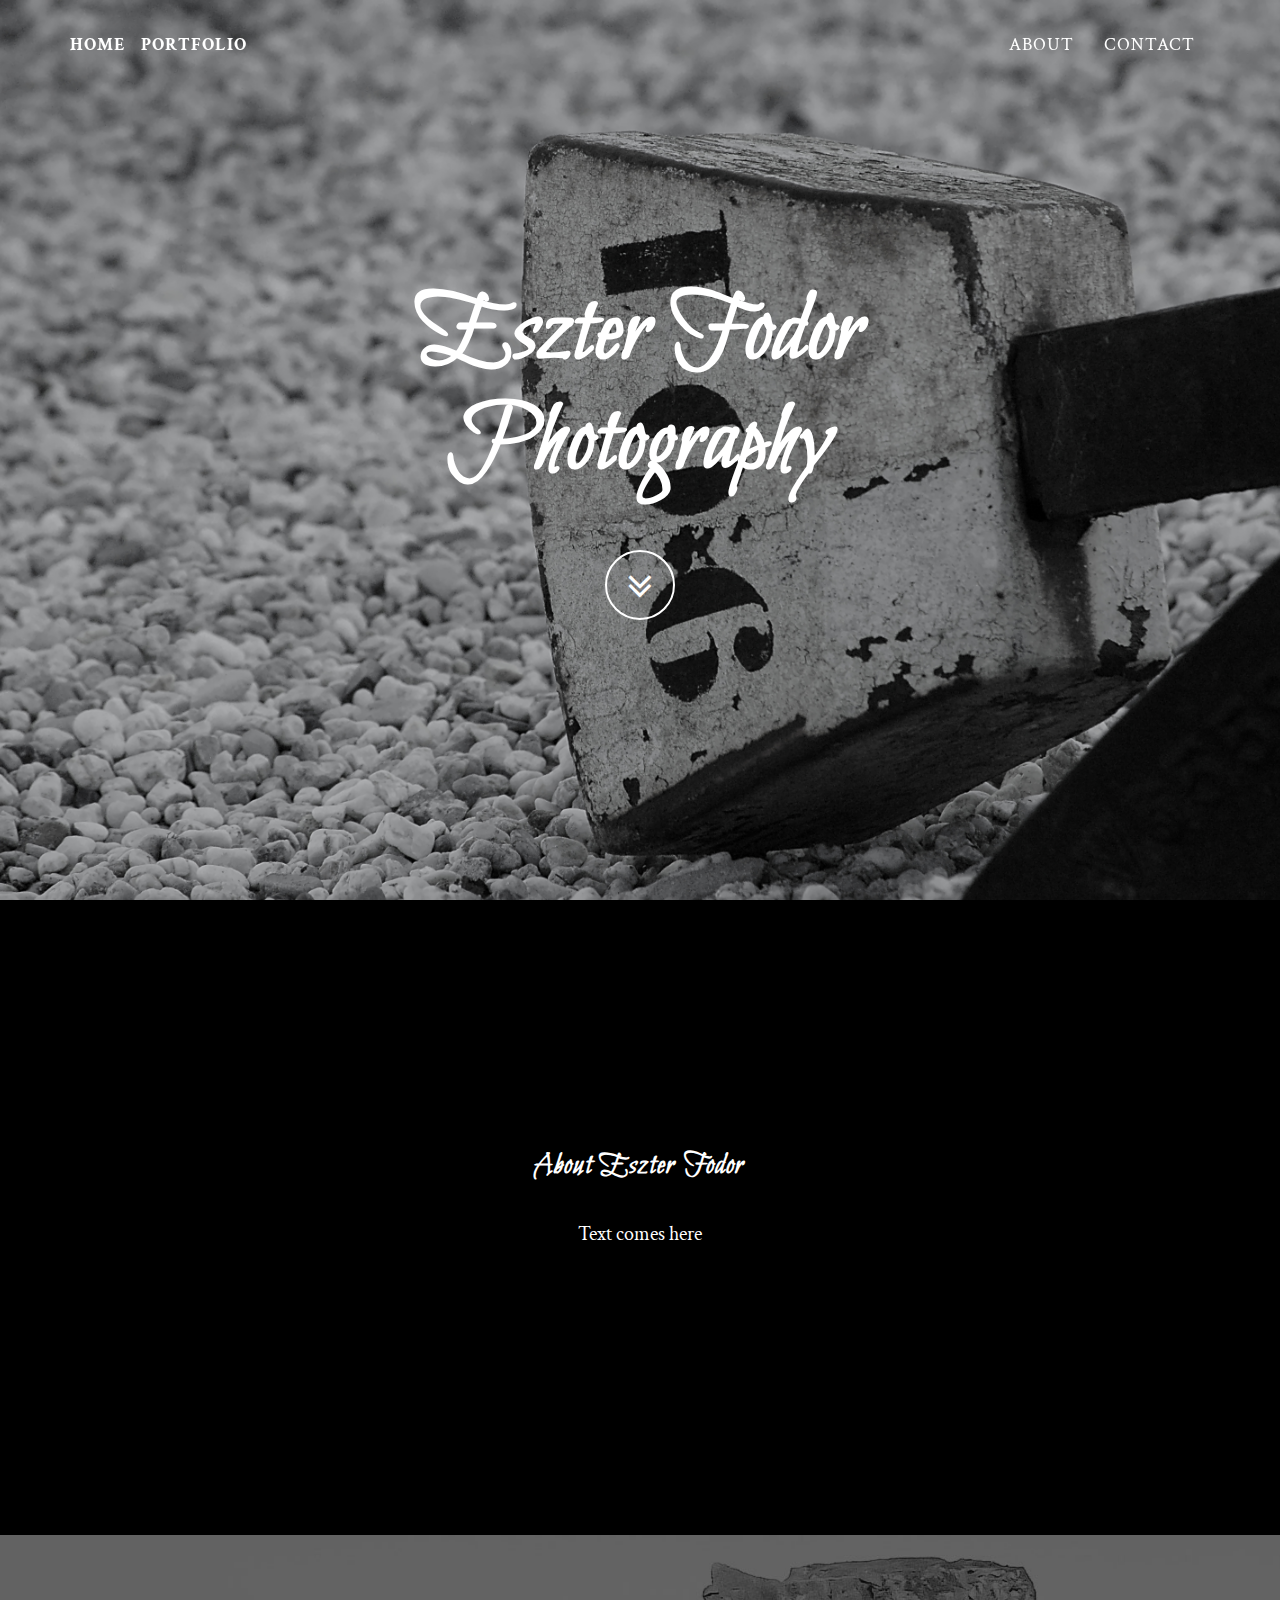
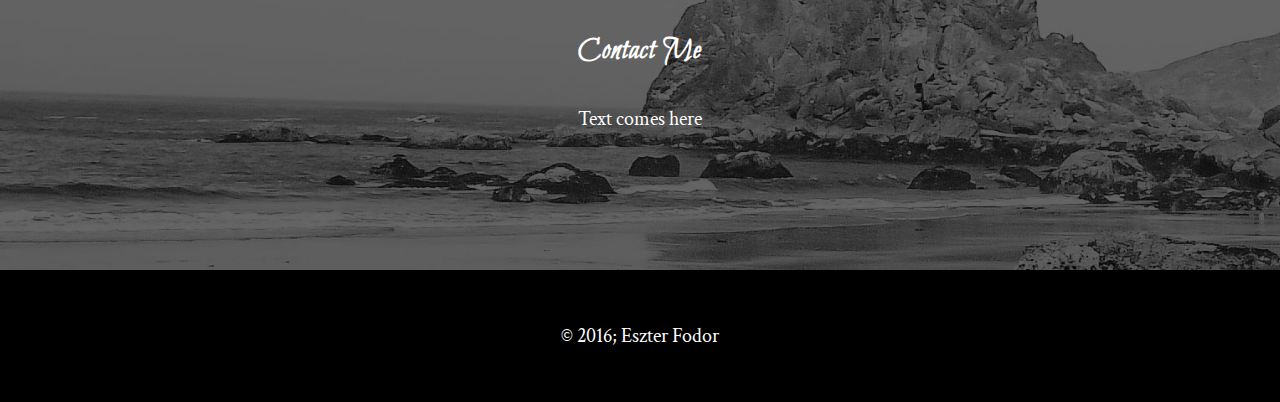
<file: index.html>
<!DOCTYPE html>
<html lang="nl">

<head>
    <meta charset="utf-8">
    <meta name="viewport" content="width=device-width, initial-scale=1.0, user-scalable=no">
    <meta name="description" content="">
    <meta name="author" content="Eszter Fodor">
    

    <meta property="og:url" content="http://eszterfodor.com" />
    <meta property="og:title" content="Eszter Fodor Photography" />
    <meta property="og:description" content="My journey in the world of photography" />
    <meta property="og:image" content="" />
    <meta property="og:type" content="website" />
    <meta property="og:site_name" content="Eszter Fodor Photography" />
    <meta property='og:locale' content='nl_nl'/>

    <title>Eszter Fodor Photography</title>

    <!-- Bootstrap Core CSS -->
    <link href="css/bootstrap.min.css" rel="stylesheet">

    <!-- Custom CSS -->
    <link href="css/grayscale.css" rel="stylesheet">

    <!-- Custom Fonts -->
    <link href="font-awesome/css/font-awesome.min.css" rel="stylesheet" type="text/css">
    <link href='https://fonts.googleapis.com/css?family=Bilbo Swash Caps' rel='stylesheet' type='text/css'>
    <link href="http://fonts.googleapis.com/css?family=Lora:400,700,400italic,700italic" rel="stylesheet" type="text/css">
    <link href="http://fonts.googleapis.com/css?family=Crimson Text" rel="stylesheet" type="text/css">

    <!-- HTML5 Shim and Respond.js IE8 support of HTML5 elements and media queries -->
    <!-- WARNING: Respond.js doesn't work if you view the page via file:// -->
    <!--[if lt IE 9]>
        <script src="https://oss.maxcdn.com/libs/html5shiv/3.7.0/html5shiv.js"></script>
        <script src="https://oss.maxcdn.com/libs/respond.js/1.4.2/respond.min.js"></script>
    <![endif]-->
</head>

<body id="page-top" data-spy="scroll" data-target=".navbar-fixed-top">

    <!-- Navigation -->
    <nav class="navbar navbar-custom navbar-fixed-top" role="navigation">
        <div class="container">
            <div class="navbar-header">
                <button type="button" class="navbar-toggle" data-toggle="collapse" data-target=".navbar-main-collapse">
                    <i class="fa fa-bars"></i>
                </button>
            </div>
            <a class="navbar-brand page-scroll" href="#page-top">Home</a>
            <a class="navbar-brand page-scroll" href="portfolio.html">Portfolio</a>


            <!-- Collect the nav links, forms, and other content for toggling -->
            <div class="collapse navbar-collapse navbar-right navbar-main-collapse">
                <ul class="nav navbar-nav">
                    <!-- Hidden li included to remove active class from about link when scrolled up past about section -->
                    <li class="hidden">
                        <a href="#page-top"></a>
                    </li>
                    <li>
                        <a class="page-scroll" href="#about">About</a>
                    </li>
                    <li>
                        <a class="page-scroll" href="#contact">Contact</a>
                    </li>
                </ul>
            </div>
            <!-- /.navbar-collapse -->
        </div>
        <!-- /.container -->
    </nav>

    <!-- Intro Header -->
    <header class="intro">
        <div class="intro-body">
            <div class="container">
                <div class="row">
                    <div class="col-md-8 col-md-offset-2">
                        <h1 class="brand-heading">Eszter Fodor Photography</h1>
                        <a href="#about" class="btn btn-circle page-scroll">
                            <i class="fa fa-angle-double-down animated"></i>
                        </a>
                    </div>
                </div>
            </div>
        </div>
    </header>

    <!-- About Section -->
    <section id="about" class="container content-section text-center">
        <div class="row">
            <div class="col-lg-8 col-lg-offset-2">
                <h2>About Eszter Fodor</h2>
                <p>Text comes here</p>
            </div>
        </div>
    </section>
 
	<!-- Contact Section -->
    <section id="contact" class="content-section text-center">
    	<div class="gray-section">
	        	<div class="container">
		            <div class="col-lg-8 col-lg-offset-2">
		                <h2>Contact Me</h2>
		                <p>Text comes here</p>
		            </div>
		        </div>
	    </div>
    </section>

    <!-- Footer -->
    <footer>
        <div class="container text-center">
            <p>&copy; 2016; Eszter Fodor</p>
        </div>
    </footer>

    <!-- jQuery -->
    <script src="js/jquery.js"></script>

    <!-- Bootstrap Core JavaScript -->
    <script src="js/bootstrap.min.js"></script>

    <!-- Plugin JavaScript -->
    <script src="js/jquery.easing.min.js"></script>

    <!-- Custom Theme JavaScript -->
    <script src="js/grayscale.js"></script>

</body>

</html>
</file>
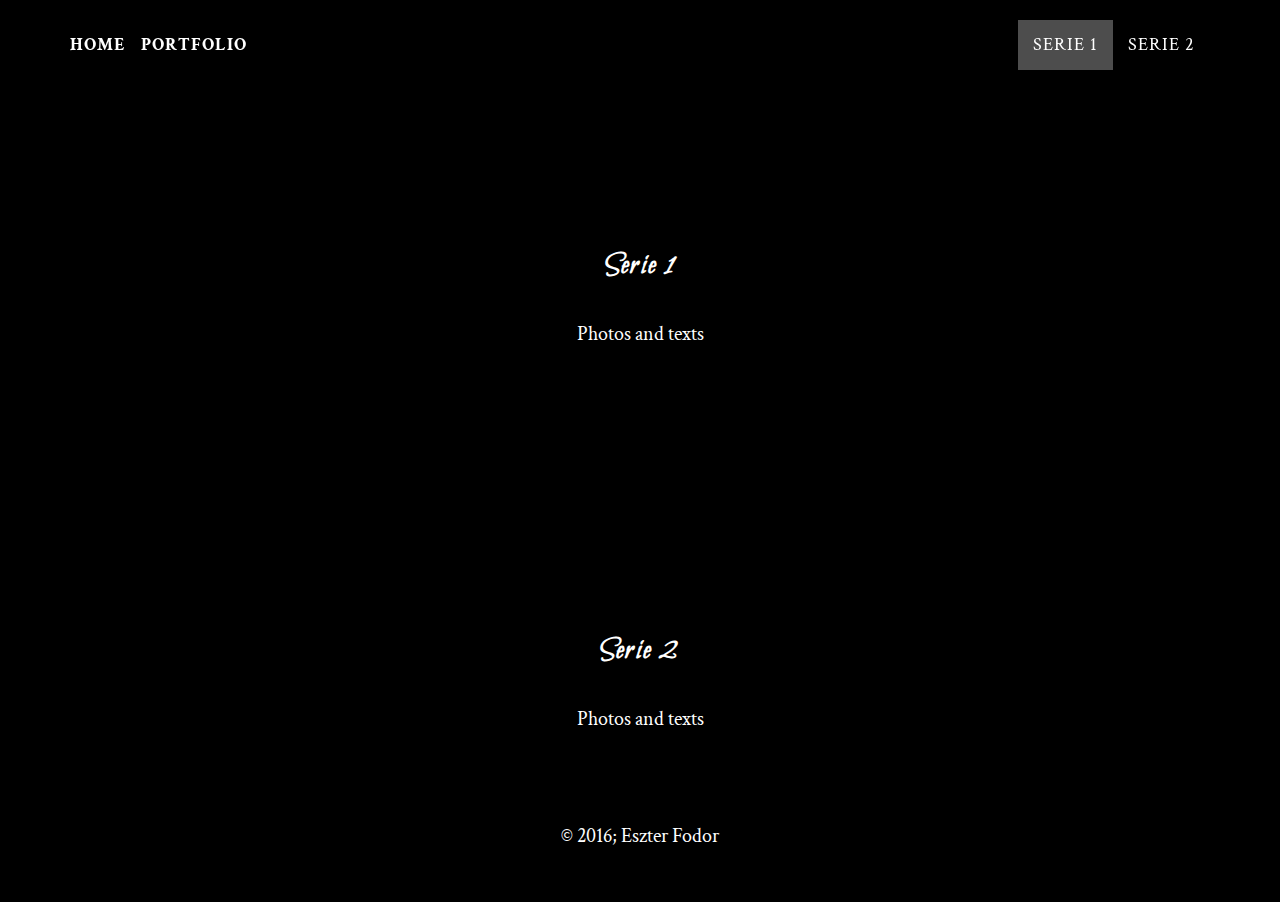
<file: portfolio.html>
<!DOCTYPE html>
<html lang="nl">

<head>
    <meta charset="utf-8">
    <meta name="viewport" content="width=device-width, initial-scale=1.0, user-scalable=no">
    <meta name="description" content="">
    <meta name="author" content="Eszter Fodor">

    <title>Eszter Fodor Portfolio</title>

    <!-- Bootstrap Core CSS -->
    <link href="css/bootstrap.min.css" rel="stylesheet">

    <!-- Custom CSS -->
    <link href="css/grayscale.css" rel="stylesheet">

    <!-- Custom Fonts -->
    <link href="font-awesome/css/font-awesome.min.css" rel="stylesheet" type="text/css">
    <link href='https://fonts.googleapis.com/css?family=Bilbo Swash Caps' rel='stylesheet' type='text/css'>
    <link href="http://fonts.googleapis.com/css?family=Lora:400,700,400italic,700italic" rel="stylesheet" type="text/css">
    <link href="http://fonts.googleapis.com/css?family=Crimson Text" rel="stylesheet" type="text/css">

    <!-- HTML5 Shim and Respond.js IE8 support of HTML5 elements and media queries -->
    <!-- WARNING: Respond.js doesn't work if you view the page via file:// -->
    <!--[if lt IE 9]>
        <script src="https://oss.maxcdn.com/libs/html5shiv/3.7.0/html5shiv.js"></script>
        <script src="https://oss.maxcdn.com/libs/respond.js/1.4.2/respond.min.js"></script>
    <![endif]-->
</head>

<body id="page-top" data-spy="scroll" data-target=".navbar-fixed-top">

<!-- Navigation -->
    <nav class="navbar navbar-custom navbar-fixed-top" role="navigation">
        <div class="container">
            <div class="navbar-header">
                <button type="button" class="navbar-toggle" data-toggle="collapse" data-target=".navbar-main-collapse">
                    <i class="fa fa-bars"></i>
                </button>
            </div>
            <a class="navbar-brand page-scroll" href="index.html">Home</a>
            <a class="navbar-brand page-scroll" href="portfolio.html">Portfolio</a>


            <!-- Collect the nav links, forms, and other content for toggling -->
            <div class="collapse navbar-collapse navbar-right navbar-main-collapse">
                <ul class="nav navbar-nav">
                    <!-- Hidden li included to remove active class from about link when scrolled up past about section -->
                    <li class="hidden">
                        <a href="#page-top"></a>
                    </li>
                    <li>
                        <a class="page-scroll" href="#serie1">Serie 1</a>
                    </li>
                    <li>
                        <a class="page-scroll" href="#serie2">Serie 2</a>
                    </li>
                </ul>
            </div>
            <!-- /.navbar-collapse -->
        </div>
        <!-- /.container -->
    </nav>

    <section id="serie1" class="container content-section text-center">
        <div class="row">
            <div class="col-lg-8 col-lg-offset-2">
                <h2>Serie 1</h2>
                <p>Photos and texts</p>
            </div>
        </div>
    </section>


    <section id="serie2" class="container content-section text-center">
        <div class="row">
            <div class="col-lg-8 col-lg-offset-2">
                <h2>Serie 2</h2>
                <p>Photos and texts</p>
            </div>
        </div>
    </section>

    <!-- Footer -->
    <footer>
        <div class="container text-center">
            <p>&copy; 2016; Eszter Fodor</p>
        </div>
    </footer>

    <!-- jQuery -->
    <script src="js/jquery.js"></script>

    <!-- Bootstrap Core JavaScript -->
    <script src="js/bootstrap.min.js"></script>

    <!-- Plugin JavaScript -->
    <script src="js/jquery.easing.min.js"></script>

    <!-- Custom Theme JavaScript -->
    <script src="js/grayscale.js"></script>


</body>
</html>
</file>
<file: css/grayscale.css>
/*!
 * Start Bootstrap - Grayscale Bootstrap Theme (http://startbootstrap.com)
 * Code licensed under the Apache License v2.0.
 * For details, see http://www.apache.org/licenses/LICENSE-2.0.
 */

body {
    width: 100%;
    height: 100%;
    font-family: 'Crimson Text';
    color: #fff;
    background-color: #000;
}

html {
    width: 100%;
    height: 100%;
}

h1,
h2,
h3,
h4,
h5,
h6 {
    font-family: 'Bilbo Swash Caps', cursive;
    margin: 0 0 35px;
    font-weight: 700;
    letter-spacing: 1px;
}

p {
    margin: 0 0 25px;
    font-size: 18px;
    line-height: 1.5;
}

@media(min-width:768px) {
    p {
        margin: 0 0 35px;
        font-size: 20px;
        line-height: 1.6;
    }
}

a {
    color: #42dca3;
    -webkit-transition: all .2s ease-in-out;
    -moz-transition: all .2s ease-in-out;
    transition: all .2s ease-in-out;
}

a:hover,
a:focus {
    text-decoration: none;
    color: #1d9b6c;
}

.light {
    font-weight: 400;
}

.navbar-custom {
    margin-bottom: 0;
    border-bottom: 1px solid rgba(255,255,255,.3);
    text-transform: uppercase;
    font-family: 'Crimson Text';
    background-color: #000;
}

.navbar-custom .navbar-brand {
    font-weight: 700;
}

.navbar-custom .navbar-brand:focus {
    outline: 0;
}

.navbar-custom .navbar-brand .navbar-toggle {
    padding: 4px 6px;
    font-size: 16px;
    color: #fff;
}

.navbar-custom .navbar-brand .navbar-toggle:focus,
.navbar-custom .navbar-brand .navbar-toggle:active {
    outline: 0;
}

.navbar-custom a {
    color: #fff;
}

.navbar-custom .nav li a {
    font-size: 18px;
    -webkit-transition: background .3s ease-in-out;
    -moz-transition: background .3s ease-in-out;
    transition: background .3s ease-in-out;
}

.navbar-custom .nav li a:hover {
    outline: 0;
    color: rgba(255,255,255,.8);
    background-color: transparent;
}

.navbar-custom .nav li a:focus,
.navbar-custom .nav li a:active {
    outline: 0;
    background-color: transparent;
}

.navbar-custom .nav li.active {
    outline: 0;
}

.navbar-custom .nav li.active a {
    background-color: rgba(255,255,255,.3);
}

.navbar-custom .nav li.active a:hover {
    color: #fff;
}

@media(min-width:768px) {
    .navbar-custom {
        padding: 20px 0;
        border-bottom: 0;
        letter-spacing: 1px;
        background: 0 0;
        -webkit-transition: background .5s ease-in-out,padding .5s ease-in-out;
        -moz-transition: background .5s ease-in-out,padding .5s ease-in-out;
        transition: background .5s ease-in-out,padding .5s ease-in-out;
    }

    .navbar-custom.top-nav-collapse {
        padding: 0;
        border-bottom: 1px solid rgba(255,255,255,.3);
        background: #000;
    }
}

.intro {
    display: table;
    width: 100%;
    height: auto;
    padding: 100px 0;
    text-align: center;
    color: #fff;
    background: url(../img/background.jpg) no-repeat bottom center scroll;
    background-color: #000;
    -webkit-background-size: cover;
    -moz-background-size: cover;
    background-size: cover;
    -o-background-size: cover;
}

.intro .intro-body {
    display: table-cell;
    vertical-align: middle;
}

.intro .intro-body .brand-heading {
    font-size: 40px;
}

.intro .intro-body .intro-text {
    font-size: 18px;
}

@media(min-width:768px) {
    .intro {
        height: 100%;
        padding: 0;
    }

    .intro .intro-body .brand-heading {
        font-size: 100px;
    }

    .intro .intro-body .intro-text {
        font-size: 26px;
    }
}

.btn-circle {
    width: 70px;
    height: 70px;
    margin-top: 15px;
    padding: 7px 16px;
    border: 2px solid #fff;
    border-radius: 100%!important;
    font-size: 40px;
    color: #fff;
    background: 0 0;
    -webkit-transition: background .3s ease-in-out;
    -moz-transition: background .3s ease-in-out;
    transition: background .3s ease-in-out;
}

.btn-circle:hover,
.btn-circle:focus {
    outline: 0;
    color: #fff;
    background: rgba(255,255,255,.1);
}

.btn-circle i.animated {
    -webkit-transition-property: -webkit-transform;
    -webkit-transition-duration: 1s;
    -moz-transition-property: -moz-transform;
    -moz-transition-duration: 1s;
}

.btn-circle:hover i.animated {
    -webkit-animation-name: pulse;
    -moz-animation-name: pulse;
    -webkit-animation-duration: 1.5s;
    -moz-animation-duration: 1.5s;
    -webkit-animation-iteration-count: infinite;
    -moz-animation-iteration-count: infinite;
    -webkit-animation-timing-function: linear;
    -moz-animation-timing-function: linear;
}

@-webkit-keyframes pulse {    
    0% {
        -webkit-transform: scale(1);
        transform: scale(1);
    }

    50% {
        -webkit-transform: scale(1.2);
        transform: scale(1.2);
    }

    100% {
        -webkit-transform: scale(1);
        transform: scale(1);
    }
}

@-moz-keyframes pulse {    
    0% {
        -moz-transform: scale(1);
        transform: scale(1);
    }

    50% {
        -moz-transform: scale(1.2);
        transform: scale(1.2);
    }

    100% {
        -moz-transform: scale(1);
        transform: scale(1);
    }
}

.content-section {
    padding-top: 100px;
}

.gray-section {
    width: 100%;
    padding: 50px 0;
    color: #fff;
    background: url(../img/downloads-bg.jpg) no-repeat center center scroll;
    background-color: #000;
    -webkit-background-size: cover;
    -moz-background-size: cover;
    background-size: cover;
    -o-background-size: cover;
}

#map {
    width: 100%;
    height: 200px;
    margin-top: 100px;
}

@media(min-width:767px) {
    .content-section {
        padding-top: 250px;
    }

    .gray-section {
        padding: 100px 0;
    }

    #map {
        height: 400px;
        margin-top: 250px;
    }
}

.btn {
    border-radius: 0;
    text-transform: uppercase;
    font-family: Montserrat,"Helvetica Neue",Helvetica,Arial,sans-serif;
    font-weight: 400;
    -webkit-transition: all .3s ease-in-out;
    -moz-transition: all .3s ease-in-out;
    transition: all .3s ease-in-out;
}

.btn-default {
    border: 1px solid #42dca3;
    color: #42dca3;
    background-color: transparent;
}

.btn-default:hover,
.btn-default:focus {
    border: 1px solid #42dca3;
    outline: 0;
    color: #000;
    background-color: #42dca3;
}

ul.banner-social-buttons {
    margin-top: 0;
}

@media(max-width:1199px) {
    ul.banner-social-buttons {
        margin-top: 15px;
    }
}

@media(max-width:767px) {
    ul.banner-social-buttons li {
        display: block;
        margin-bottom: 20px;
        padding: 0;
    }

    ul.banner-social-buttons li:last-child {
        margin-bottom: 0;
    }
}

footer {
    padding: 50px 0;
}

footer p {
    margin: 0;
}

::-moz-selection {
    text-shadow: none;
    background: #fcfcfc;
    background: rgba(255,255,255,.2);
}

::selection {
    text-shadow: none;
    background: #fcfcfc;
    background: rgba(255,255,255,.2);
}

img::selection {
    background: 0 0;
}

img::-moz-selection {
    background: 0 0;
}

body {
    webkit-tap-highlight-color: rgba(255,255,255,.2);
}
</file>
